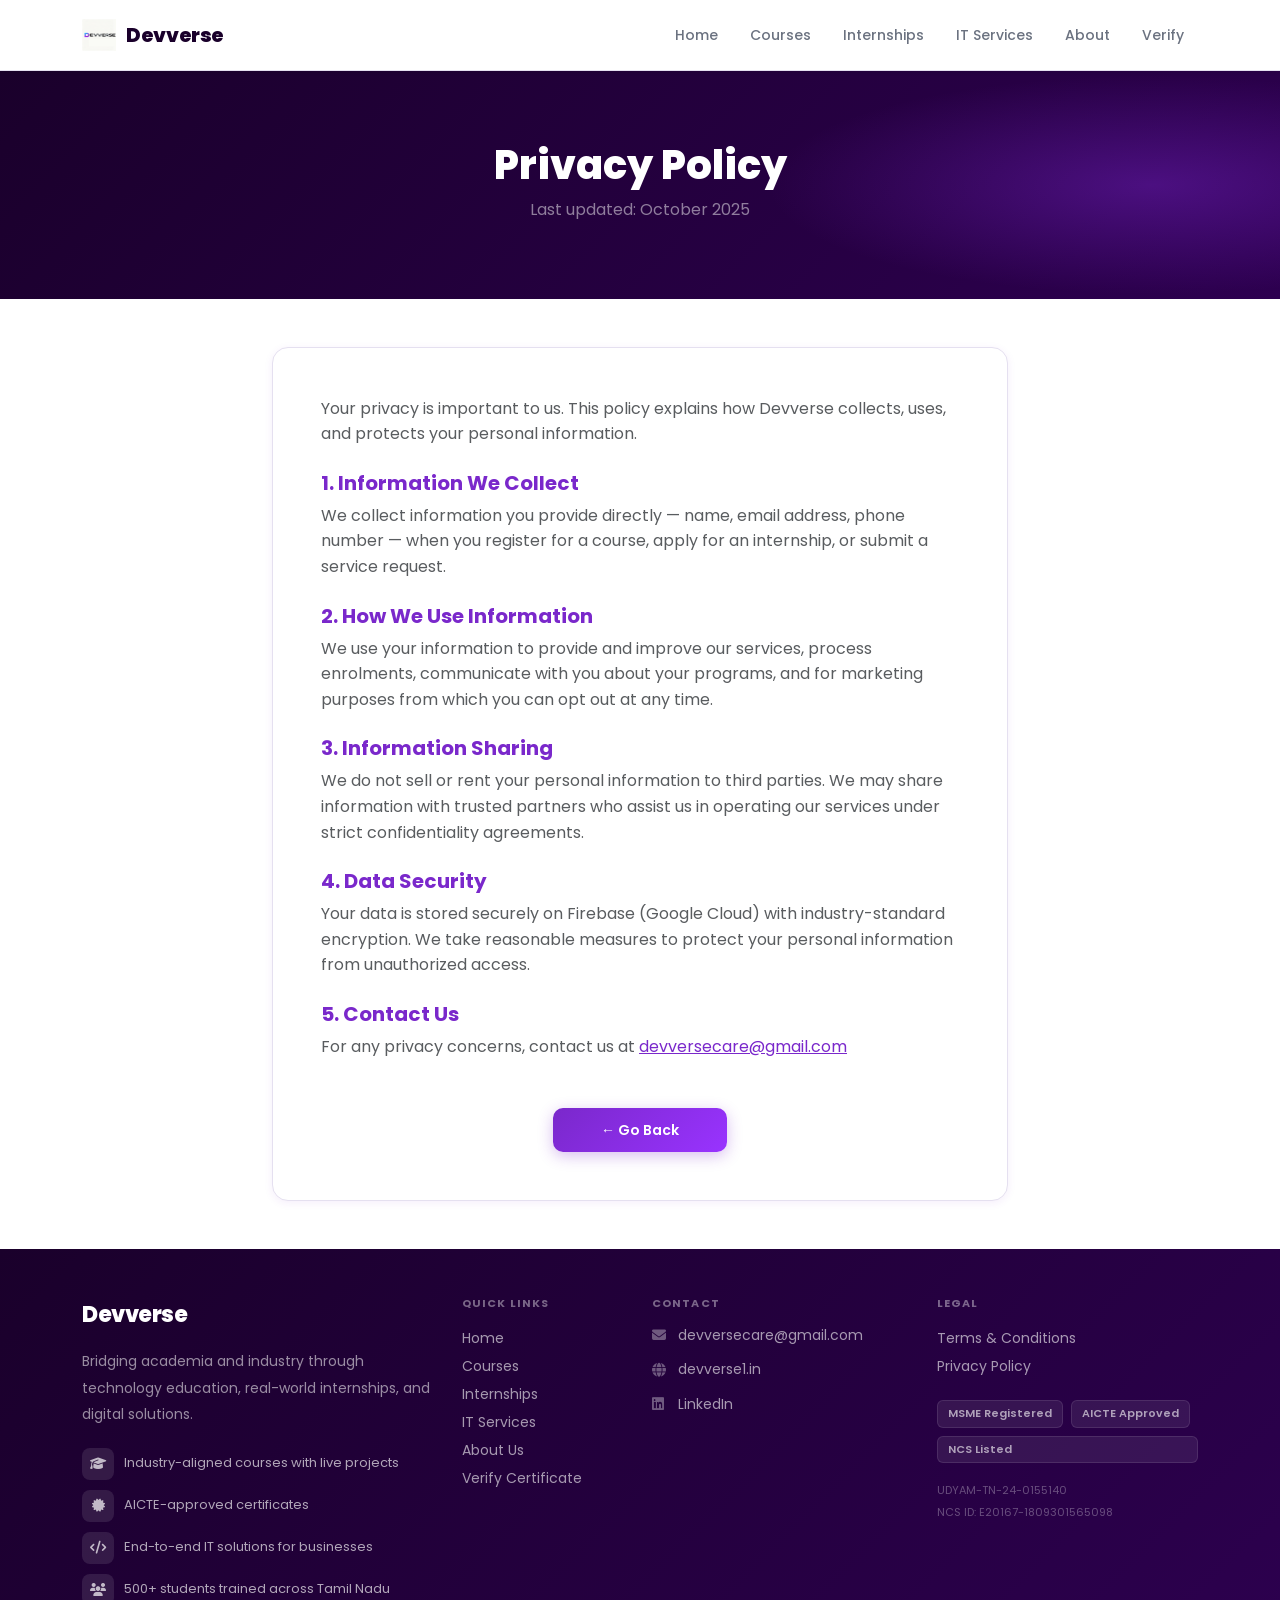
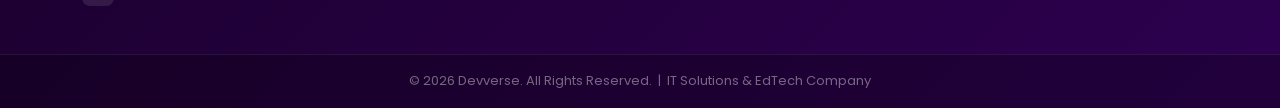
<file: privacy.html>
<!DOCTYPE html>
<html lang="en">
<head>
  <link rel="canonical" href="https://devverse1.in/privacy">
  <meta charset="UTF-8"><meta name="viewport" content="width=device-width, initial-scale=1.0">
  <title>Privacy Policy — Devverse</title>
  <link rel="icon" type="image/png" href="assets/favicon.png">
  <link href="https://cdn.jsdelivr.net/npm/bootstrap@5.3.3/dist/css/bootstrap.min.css" rel="stylesheet">
  <link rel="stylesheet" href="https://cdnjs.cloudflare.com/ajax/libs/font-awesome/6.5.2/css/all.min.css"/>
  <link rel="stylesheet" href="css/style.css">
</head>
<body>
<div id="navbar-placeholder"></div>
<header class="page-header">
  <div class="container text-center position-relative">
    <h1 class="fw-800" style="font-weight:800">Privacy Policy</h1>
    <p style="opacity:0.7">Last updated: October 2025</p>
  </div>
</header>
<section class="py-5">
  <div class="container">
    <div class="row justify-content-center">
      <div class="col-lg-8">
        <div class="bg-white p-5 rounded-4" style="box-shadow:var(--shadow-sm);border:1px solid var(--border)">
          <p class="text-muted">Your privacy is important to us. This policy explains how Devverse collects, uses, and protects your personal information.</p>
          <h5 class="mt-4" style="font-weight:700;color:var(--purple)">1. Information We Collect</h5>
          <p class="text-muted">We collect information you provide directly — name, email address, phone number — when you register for a course, apply for an internship, or submit a service request.</p>
          <h5 class="mt-4" style="font-weight:700;color:var(--purple)">2. How We Use Information</h5>
          <p class="text-muted">We use your information to provide and improve our services, process enrolments, communicate with you about your programs, and for marketing purposes from which you can opt out at any time.</p>
          <h5 class="mt-4" style="font-weight:700;color:var(--purple)">3. Information Sharing</h5>
          <p class="text-muted">We do not sell or rent your personal information to third parties. We may share information with trusted partners who assist us in operating our services under strict confidentiality agreements.</p>
          <h5 class="mt-4" style="font-weight:700;color:var(--purple)">4. Data Security</h5>
          <p class="text-muted">Your data is stored securely on Firebase (Google Cloud) with industry-standard encryption. We take reasonable measures to protect your personal information from unauthorized access.</p>
          <h5 class="mt-4" style="font-weight:700;color:var(--purple)">5. Contact Us</h5>
          <p class="text-muted">For any privacy concerns, contact us at <a href="mailto:devversecare@gmail.com" style="color:var(--purple)">devversecare@gmail.com</a></p>
          <div class="text-center mt-5">
            <button onclick="history.back()" class="btn-purple px-5">← Go Back</button>
          </div>
        </div>
      </div>
    </div>
  </div>
</section>
<div id="footer-placeholder"></div>
<script src="https://cdn.jsdelivr.net/npm/bootstrap@5.3.3/dist/js/bootstrap.bundle.min.js"></script>
<script type="module">
import { injectNav, injectFooter } from './js/shared.js';
injectNav(''); injectFooter();
</script>
</body>
</html>
</file>
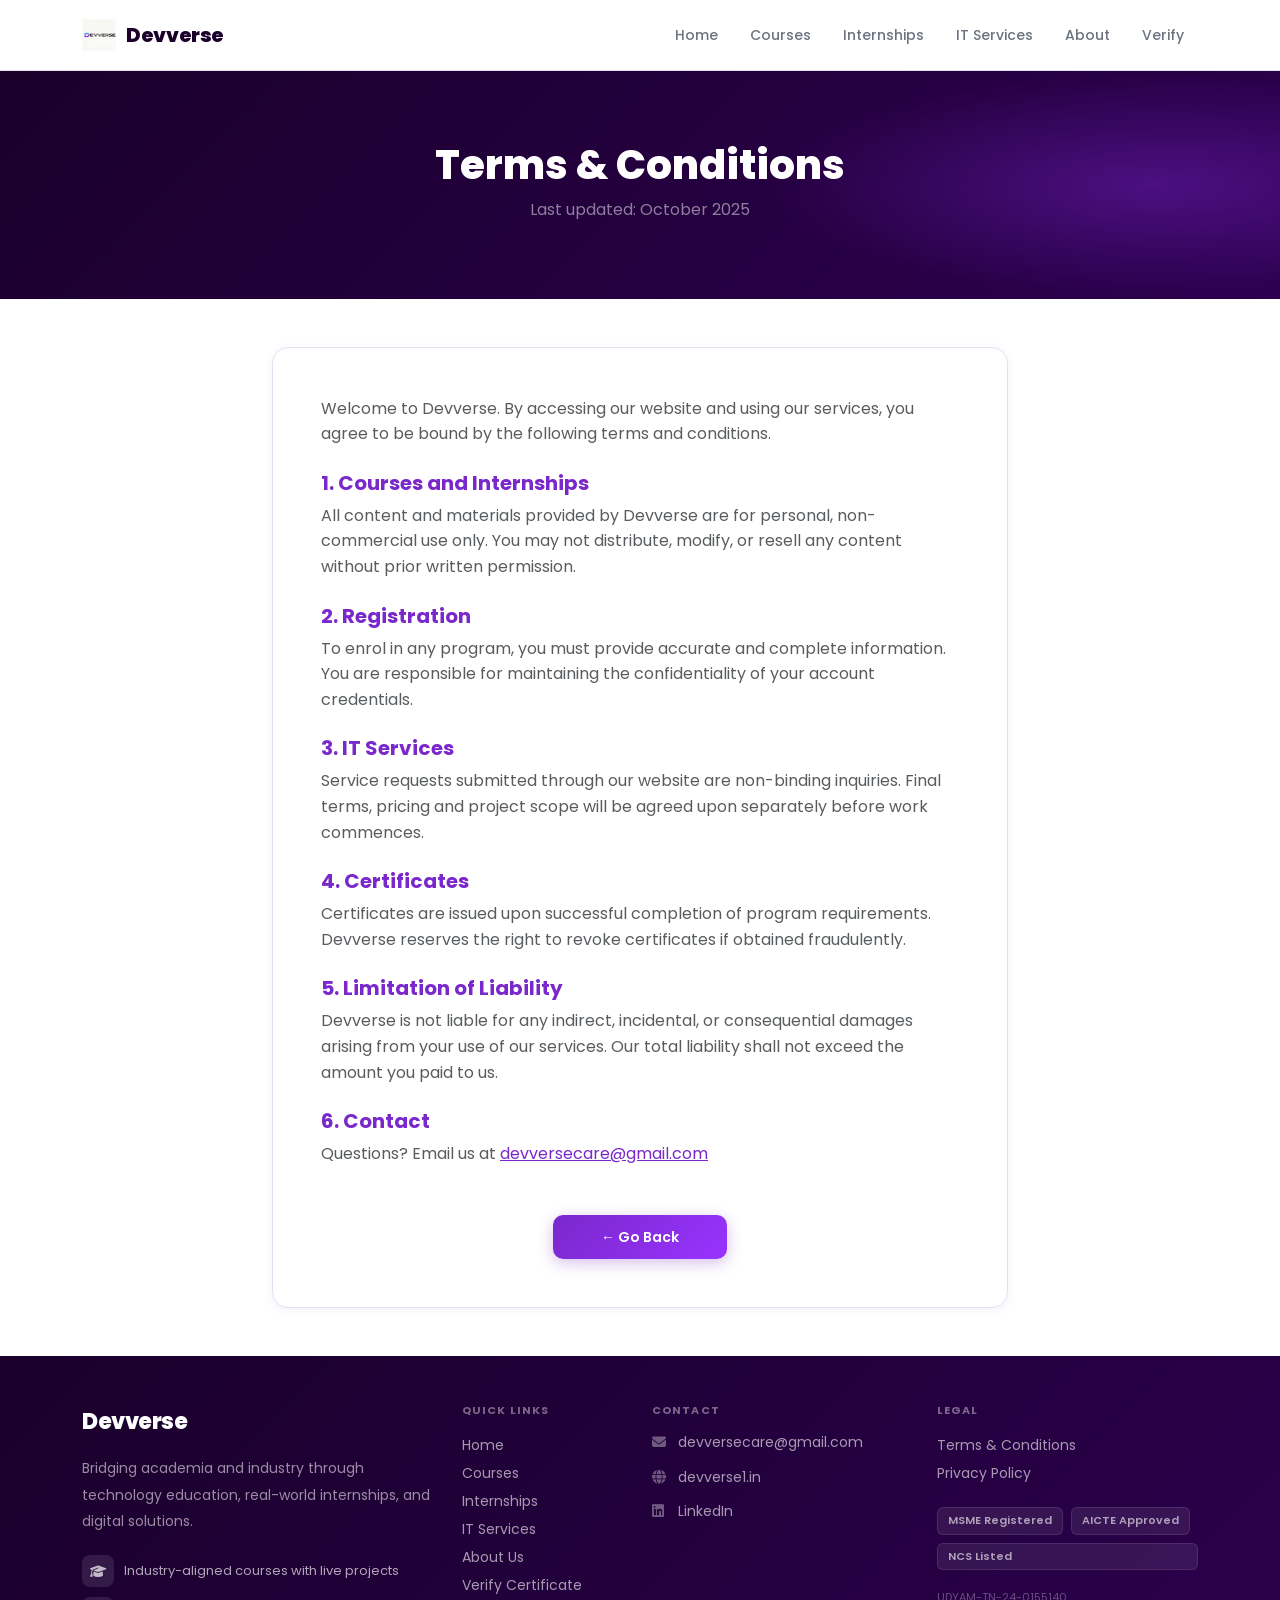
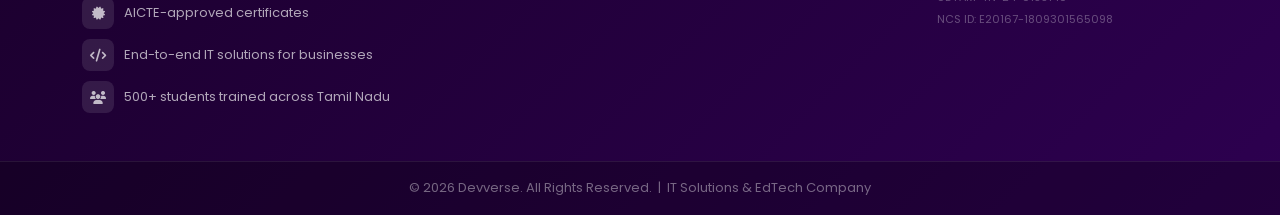
<file: terms.html>
<!DOCTYPE html>
<html lang="en">
<head>
  <link rel="canonical" href="https://devverse1.in/terms">
  <meta charset="UTF-8"><meta name="viewport" content="width=device-width, initial-scale=1.0">
  <title>Terms & Conditions — Devverse</title>
  <link rel="icon" type="image/png" href="assets/favicon.png">
  <link href="https://cdn.jsdelivr.net/npm/bootstrap@5.3.3/dist/css/bootstrap.min.css" rel="stylesheet">
  <link rel="stylesheet" href="https://cdnjs.cloudflare.com/ajax/libs/font-awesome/6.5.2/css/all.min.css"/>
  <link rel="stylesheet" href="css/style.css">
</head>
<body>
<div id="navbar-placeholder"></div>
<header class="page-header">
  <div class="container text-center position-relative">
    <h1 class="fw-800" style="font-weight:800">Terms & Conditions</h1>
    <p style="opacity:0.7">Last updated: October 2025</p>
  </div>
</header>
<section class="py-5">
  <div class="container">
    <div class="row justify-content-center">
      <div class="col-lg-8">
        <div class="bg-white p-5 rounded-4" style="box-shadow:var(--shadow-sm);border:1px solid var(--border)">
          <p class="text-muted">Welcome to Devverse. By accessing our website and using our services, you agree to be bound by the following terms and conditions.</p>
          <h5 class="mt-4" style="font-weight:700;color:var(--purple)">1. Courses and Internships</h5>
          <p class="text-muted">All content and materials provided by Devverse are for personal, non-commercial use only. You may not distribute, modify, or resell any content without prior written permission.</p>
          <h5 class="mt-4" style="font-weight:700;color:var(--purple)">2. Registration</h5>
          <p class="text-muted">To enrol in any program, you must provide accurate and complete information. You are responsible for maintaining the confidentiality of your account credentials.</p>
          <h5 class="mt-4" style="font-weight:700;color:var(--purple)">3. IT Services</h5>
          <p class="text-muted">Service requests submitted through our website are non-binding inquiries. Final terms, pricing and project scope will be agreed upon separately before work commences.</p>
          <h5 class="mt-4" style="font-weight:700;color:var(--purple)">4. Certificates</h5>
          <p class="text-muted">Certificates are issued upon successful completion of program requirements. Devverse reserves the right to revoke certificates if obtained fraudulently.</p>
          <h5 class="mt-4" style="font-weight:700;color:var(--purple)">5. Limitation of Liability</h5>
          <p class="text-muted">Devverse is not liable for any indirect, incidental, or consequential damages arising from your use of our services. Our total liability shall not exceed the amount you paid to us.</p>
          <h5 class="mt-4" style="font-weight:700;color:var(--purple)">6. Contact</h5>
          <p class="text-muted">Questions? Email us at <a href="mailto:devversecare@gmail.com" style="color:var(--purple)">devversecare@gmail.com</a></p>
          <div class="text-center mt-5">
            <button onclick="history.back()" class="btn-purple px-5">← Go Back</button>
          </div>
        </div>
      </div>
    </div>
  </div>
</section>
<div id="footer-placeholder"></div>
<script src="https://cdn.jsdelivr.net/npm/bootstrap@5.3.3/dist/js/bootstrap.bundle.min.js"></script>
<script type="module">
import { injectNav, injectFooter } from './js/shared.js';
injectNav(''); injectFooter();
</script>
</body>
</html>
</file>
<file: css/style.css>
@import url('https://fonts.googleapis.com/css2?family=Poppins:wght@300;400;500;600;700;800&display=swap');

:root {
  --purple:       #7A28CB;
  --purple-dark:  #1a002b;
  --purple-deep:  #2d0050;
  --purple-mid:   #9933FF;
  --purple-light: #f0e8ff;
  --purple-pale:  #F9F6FF;
  --white:        #ffffff;
  --text:         #1a1a2e;
  --text-muted:   #6b7280;
  --border:       #e5e0f0;
  --grad:         linear-gradient(135deg, #7A28CB 0%, #9933FF 100%);
  --grad-dark:    linear-gradient(135deg, #1a002b 0%, #2d0050 100%);
  --shadow-sm:    0 2px 8px rgba(122,40,203,0.08);
  --shadow-md:    0 8px 30px rgba(122,40,203,0.14);
  --shadow-lg:    0 20px 60px rgba(122,40,203,0.18);
  --radius:       14px;
  --radius-lg:    20px;
}

*, *::before, *::after { box-sizing: border-box; margin: 0; padding: 0; }

body {
  font-family: 'Poppins', sans-serif;
  background: var(--white);
  color: var(--text);
  line-height: 1.6;
  -webkit-font-smoothing: antialiased;
}

/* ── SCROLLBAR ── */
::-webkit-scrollbar { width: 5px; }
::-webkit-scrollbar-track { background: var(--purple-pale); }
::-webkit-scrollbar-thumb { background: var(--purple); border-radius: 4px; }

/* ── TYPOGRAPHY ── */
.text-gradient {
  background: var(--grad);
  -webkit-background-clip: text;
  -webkit-text-fill-color: transparent;
  background-clip: text;
}
.section-label {
  display: inline-flex; align-items: center; gap: 6px;
  background: var(--purple-light);
  color: var(--purple);
  font-size: 12px; font-weight: 600;
  letter-spacing: 0.08em; text-transform: uppercase;
  padding: 5px 14px; border-radius: 20px;
  margin-bottom: 14px;
}
.section-title { font-size: clamp(1.6rem, 3vw, 2.2rem); font-weight: 800; color: var(--text); margin-bottom: 10px; }
.section-sub { color: var(--text-muted); font-size: 15px; max-width: 560px; margin: 0 auto; }

/* ── NAVBAR ── */
.navbar {
  background: var(--white) !important;
  border-bottom: 1px solid var(--border);
  padding: 14px 0;
}
.navbar-brand { display: flex; align-items: center; gap: 10px; text-decoration: none; }
.navbar-brand img { height: 32px; width: auto; }
.navbar-brand .brand-text { font-weight: 800; font-size: 20px; color: var(--purple-dark); letter-spacing: -0.02em; }
.nav-link { color: var(--text-muted) !important; font-weight: 500; font-size: 14px; padding: 8px 14px !important; border-radius: 8px; transition: all 0.2s; }
.nav-link:hover, .nav-link.active { color: var(--purple) !important; background: var(--purple-light); }
.navbar-toggler { border: 1.5px solid var(--border); }

/* ── BUTTONS ── */
.btn-purple {
  background: var(--grad); color: white; border: none;
  border-radius: 10px; padding: 11px 26px;
  font-family: 'Poppins', sans-serif; font-weight: 600; font-size: 14px;
  cursor: pointer; transition: all 0.25s;
  box-shadow: 0 4px 15px rgba(122,40,203,0.3);
}
.btn-purple:hover { transform: translateY(-2px); box-shadow: 0 8px 25px rgba(122,40,203,0.4); color: white; }
.btn-purple:disabled { opacity: 0.6; cursor: not-allowed; transform: none; }

.btn-outline-purple {
  background: transparent; color: var(--purple);
  border: 2px solid var(--purple); border-radius: 10px;
  padding: 9px 24px; font-weight: 600; font-size: 14px;
  font-family: 'Poppins', sans-serif; cursor: pointer; transition: all 0.25s;
}
.btn-outline-purple:hover { background: var(--purple); color: white; }

.btn-white {
  background: white; color: var(--purple);
  border: none; border-radius: 10px;
  padding: 11px 26px; font-weight: 700; font-size: 14px;
  font-family: 'Poppins', sans-serif; cursor: pointer; transition: all 0.25s;
  box-shadow: 0 4px 15px rgba(0,0,0,0.15);
}
.btn-white:hover { transform: translateY(-2px); box-shadow: 0 8px 25px rgba(0,0,0,0.2); color: var(--purple); }

.btn-outline-white {
  background: transparent; color: white;
  border: 2px solid rgba(255,255,255,0.7); border-radius: 10px;
  padding: 9px 24px; font-weight: 600; font-size: 14px;
  font-family: 'Poppins', sans-serif; cursor: pointer; transition: all 0.25s;
}
.btn-outline-white:hover { background: white; color: var(--purple); border-color: white; }

/* Legacy alias */
.btn-primary-gradient { @extend .btn-purple; }

/* ── HERO ── */
.hero-section {
  background: var(--grad-dark);
  padding: 100px 0 90px;
  position: relative; overflow: hidden;
}
.hero-section::before {
  content: '';
  position: absolute; inset: 0;
  background:
    radial-gradient(ellipse 60% 50% at 80% 20%, rgba(153,51,255,0.25) 0%, transparent 60%),
    radial-gradient(ellipse 40% 60% at 10% 80%, rgba(122,40,203,0.2) 0%, transparent 60%);
  pointer-events: none;
}
.hero-badge {
  display: inline-flex; align-items: center; gap: 8px;
  background: rgba(255,255,255,0.12);
  backdrop-filter: blur(10px);
  border: 1px solid rgba(255,255,255,0.2);
  color: white; border-radius: 30px;
  padding: 7px 18px; font-size: 12px; font-weight: 600;
  letter-spacing: 0.05em; margin-bottom: 24px;
}

/* ── PAGE HEADER ── */
.page-header {
  background: var(--grad-dark);
  padding: 70px 0 60px;
  position: relative; overflow: hidden;
}
.page-header::before {
  content: '';
  position: absolute; inset: 0;
  background: radial-gradient(ellipse 50% 80% at 90% 50%, rgba(153,51,255,0.3) 0%, transparent 60%);
  pointer-events: none;
}
.page-header h1 { color: white; }
.page-header p { color: rgba(255,255,255,0.7); }
.page-header .badge { background: rgba(255,255,255,0.15) !important; color: white; border: 1px solid rgba(255,255,255,0.2); }

/* ── CARDS ── */
.card-base {
  background: white;
  border: 1px solid var(--border);
  border-radius: var(--radius-lg);
  transition: all 0.3s ease;
  overflow: hidden;
}
.card-base:hover {
  border-color: rgba(122,40,203,0.25);
  box-shadow: var(--shadow-md);
  transform: translateY(-4px);
}

/* Service Cards */
.service-card {
  background: white; border-radius: var(--radius-lg);
  border: 1px solid var(--border); padding: 32px 24px;
  text-align: center; transition: all 0.3s;
  height: 100%;
}
.service-card:hover { border-color: rgba(122,40,203,0.3); box-shadow: var(--shadow-md); transform: translateY(-6px); }
.service-icon {
  width: 68px; height: 68px; border-radius: 18px;
  background: var(--grad); color: white;
  display: flex; align-items: center; justify-content: center;
  font-size: 26px; margin: 0 auto 18px;
  box-shadow: 0 8px 20px rgba(122,40,203,0.3);
}

/* Course Cards */
.course-card {
  background: white; border-radius: var(--radius-lg);
  border: 1px solid var(--border);
  overflow: hidden; transition: all 0.3s; height: 100%;
}
.course-card:hover { border-color: rgba(122,40,203,0.3); box-shadow: var(--shadow-md); transform: translateY(-6px); }
.course-card-img {
  height: 160px;
  display: flex; align-items: center; justify-content: center;
  position: relative;
}
.course-card-img i { font-size: 3rem; color: white; filter: drop-shadow(0 4px 8px rgba(0,0,0,0.2)); }

/* Feature / Info Cards */
.feature-card, .info-card {
  background: white; border-radius: var(--radius-lg);
  border: 1px solid var(--border); padding: 32px 24px;
  text-align: center; transition: all 0.3s; height: 100%;
}
.feature-card:hover, .info-card:hover { border-color: rgba(122,40,203,0.3); box-shadow: var(--shadow-md); transform: translateY(-4px); }
.icon-circle {
  width: 68px; height: 68px; border-radius: 18px;
  background: var(--grad); color: white;
  display: flex; align-items: center; justify-content: center;
  font-size: 26px; margin: 0 auto 18px;
  box-shadow: 0 8px 20px rgba(122,40,203,0.3);
}

/* IT Service Cards */
.it-service-card {
  background: white; border-radius: var(--radius-lg);
  border: 1px solid var(--border); padding: 28px;
  transition: all 0.3s; height: 100%; position: relative;
}
.it-service-card:hover { border-color: rgba(122,40,203,0.3); box-shadow: var(--shadow-md); transform: translateY(-4px); }
.it-service-card .service-badge {
  position: absolute; top: 16px; right: 16px;
  background: var(--grad); color: white;
  font-size: 10px; font-weight: 700; letter-spacing: 0.06em;
  padding: 3px 10px; border-radius: 20px; text-transform: uppercase;
}
.it-service-card .icon-wrap {
  width: 56px; height: 56px; border-radius: 14px;
  background: var(--purple-light);
  display: flex; align-items: center; justify-content: center;
  font-size: 24px; color: var(--purple); margin-bottom: 16px;
}
.tag {
  display: inline-block;
  background: var(--purple-light); color: var(--purple);
  font-size: 11px; font-weight: 600;
  padding: 3px 10px; border-radius: 20px; margin: 2px;
}

/* Testimonial Cards */
.testimonial-card {
  background: white; border-radius: var(--radius-lg);
  border: 1px solid var(--border); padding: 28px;
  transition: all 0.3s; height: 100%;
}
.testimonial-card:hover { border-color: rgba(122,40,203,0.3); box-shadow: var(--shadow-md); transform: translateY(-4px); }
.testimonial-avatar {
  width: 48px; height: 48px; border-radius: 50%;
  background: var(--grad); color: white;
  display: flex; align-items: center; justify-content: center;
  font-weight: 700; font-size: 15px; flex-shrink: 0;
}
.stars { color: #f59e0b; font-size: 13px; }

/* ── STATS ── */
.stats-section { background: var(--grad-dark); padding: 64px 0; }
.stat-item h2 { font-size: clamp(2.2rem, 4vw, 3rem); font-weight: 800; color: white; line-height: 1; margin-bottom: 6px; }
.stat-item p { color: rgba(255,255,255,0.65); font-size: 14px; margin: 0; }

/* ── SEARCH ── */
.search-wrap {
  display: flex; align-items: center; gap: 10px;
  background: white; border: 1.5px solid var(--border);
  border-radius: 12px; padding: 4px 16px;
  transition: border-color 0.2s;
}
.search-wrap:focus-within { border-color: var(--purple); box-shadow: 0 0 0 3px rgba(122,40,203,0.08); }
.search-wrap input { border: none; outline: none; font-family: 'Poppins', sans-serif; font-size: 14px; padding: 10px 0; flex: 1; background: transparent; }
.search-wrap i { color: var(--text-muted); }

/* Filter Buttons */
.filter-btn {
  border: 1.5px solid var(--border); background: white;
  color: var(--text-muted); border-radius: 10px;
  padding: 7px 18px; font-size: 13px; font-weight: 500;
  cursor: pointer; font-family: 'Poppins', sans-serif;
  transition: all 0.2s;
}
.filter-btn:hover { border-color: var(--purple); color: var(--purple); }
.filter-btn.active { background: var(--grad); color: white; border-color: transparent; box-shadow: 0 4px 12px rgba(122,40,203,0.25); }

/* ── FORMS ── */
.form-field {
  width: 100%; padding: 12px 16px;
  border: 1.5px solid var(--border); border-radius: 10px;
  font-family: 'Poppins', sans-serif; font-size: 14px;
  outline: none; transition: border-color 0.2s, box-shadow 0.2s;
  background: white; color: var(--text);
}
.form-field:focus { border-color: var(--purple); box-shadow: 0 0 0 3px rgba(122,40,203,0.08); }
.form-field::placeholder { color: #b0aab8; }
select.form-field { cursor: pointer; }
textarea.form-field { resize: vertical; min-height: 90px; }
.form-label { font-size: 13px; font-weight: 600; color: var(--text); margin-bottom: 6px; display: block; }
.required { color: #e11d48; }

/* ── APPLICATION MODAL ── */
.app-modal-overlay {
  position: fixed; inset: 0;
  background: rgba(26,0,43,0.7);
  backdrop-filter: blur(6px);
  z-index: 9999;
  display: flex; align-items: center; justify-content: center;
  opacity: 0; pointer-events: none; transition: opacity 0.25s;
}
.app-modal-overlay.active { opacity: 1; pointer-events: all; }
.app-modal {
  background: white; border-radius: var(--radius-lg);
  width: min(580px, calc(100vw - 24px));
  max-height: 90vh; overflow-y: auto;
  padding: 36px;
  box-shadow: 0 30px 80px rgba(0,0,0,0.3);
  transform: translateY(20px); transition: transform 0.3s;
}
.app-modal-overlay.active .app-modal { transform: translateY(0); }
.modal-header-bar { display: flex; justify-content: space-between; align-items: flex-start; margin-bottom: 24px; }
.modal-close {
  width: 36px; height: 36px; border-radius: 50%;
  background: var(--purple-light); border: none;
  color: var(--purple); cursor: pointer; font-size: 16px;
  display: flex; align-items: center; justify-content: center;
  flex-shrink: 0; transition: all 0.2s;
}
.modal-close:hover { background: var(--purple); color: white; }
.modal-title { font-size: 20px; font-weight: 800; color: var(--text); }
.modal-sub { font-size: 13px; color: var(--text-muted); margin-top: 4px; }
.modal-success { text-align: center; padding: 20px 0; display: none; }
.modal-success .success-icon { font-size: 60px; margin-bottom: 16px; }

/* ── VERIFY ── */
.verify-hero { background: var(--grad-dark); padding: 70px 0 100px; position: relative; overflow: hidden; }
.verify-hero::before { content: ''; position: absolute; inset: 0; background: radial-gradient(ellipse 50% 80% at 90% 30%, rgba(153,51,255,0.3) 0%, transparent 60%); pointer-events: none; }
.verify-card {
  max-width: 560px; margin: -60px auto 0;
  background: white; border-radius: var(--radius-lg);
  padding: 40px; box-shadow: 0 20px 60px rgba(122,40,203,0.15);
  border: 1px solid var(--border); position: relative; z-index: 2;
}
.result-card { border-radius: var(--radius); padding: 28px; margin-top: 24px; }
.result-card.success { background: linear-gradient(135deg, #f0fff8, #f0e8ff); border: 2px solid #22c55e; }
.result-card.error { background: #fff5f5; border: 2px solid #ef4444; }
.result-icon { font-size: 52px; margin-bottom: 12px; }
.detail-row { display: flex; justify-content: space-between; padding: 11px 0; border-bottom: 1px solid var(--border); flex-wrap: wrap; gap: 6px; }
.detail-row:last-child { border-bottom: none; }
.detail-label { font-weight: 600; color: var(--text-muted); font-size: 13px; }
.detail-value { font-size: 13px; color: var(--text); text-align: right; font-weight: 500; }
.verify-badge { display: inline-flex; align-items: center; gap: 6px; background: var(--grad); color: white; padding: 5px 14px; border-radius: 20px; font-size: 12px; font-weight: 600; margin: 10px auto; }
.share-buttons { display: flex; gap: 8px; flex-wrap: wrap; justify-content: center; margin-top: 16px; }
.share-btn { display: inline-flex; align-items: center; gap: 6px; padding: 8px 16px; border-radius: 8px; font-size: 12px; font-weight: 600; border: none; cursor: pointer; transition: all 0.2s; font-family: 'Poppins', sans-serif; }
.share-btn.linkedin { background: #0077b5; color: white; }
.share-btn.twitter { background: #1da1f2; color: white; }
.share-btn.copy { background: #6b7280; color: white; }
.share-btn:hover { opacity: 0.85; transform: translateY(-1px); }

/* ── CERTIFICATE FRAME ── */
.certificate-frame { border-radius: var(--radius); overflow: hidden; box-shadow: var(--shadow-md); background: white; padding: 14px; transition: all 0.3s; }
.certificate-frame:hover { box-shadow: var(--shadow-lg); transform: translateY(-4px); }
.certificate-img { width: 100%; height: auto; border-radius: 8px; display: block; }

/* ── CTA SECTION ── */
.cta-section { background: var(--grad-dark); padding: 80px 0; position: relative; overflow: hidden; }
.cta-section::before { content: ''; position: absolute; inset: 0; background: radial-gradient(ellipse 60% 80% at 20% 50%, rgba(122,40,203,0.3) 0%, transparent 60%); pointer-events: none; }

/* ── FOOTER ── */
.footer-section { background: var(--grad-dark); }
.footer-link { color: rgba(255,255,255,0.6); text-decoration: none; font-size: 14px; line-height: 2; display: block; transition: all 0.2s; }
.footer-link:hover { color: white; padding-left: 4px; }
.footer-bottom { background: rgba(0,0,0,0.25); border-top: 1px solid rgba(255,255,255,0.08); }
.footer-logo { font-weight: 800; font-size: 22px; color: white; letter-spacing: -0.02em; }

/* ── ADMIN ── */
.admin-login-wrap { min-height: 100vh; display: flex; align-items: center; justify-content: center; background: var(--grad-dark); }
.admin-login-card { background: white; border-radius: var(--radius-lg); padding: 48px 40px; width: 420px; box-shadow: 0 30px 80px rgba(0,0,0,0.35); }
.admin-sidebar {
  width: 240px; background: var(--grad-dark);
  min-height: 100vh; position: fixed; top: 0; left: 0; z-index: 100;
  border-right: 1px solid rgba(255,255,255,0.06);
}
.admin-sidebar .nav-link { color: rgba(255,255,255,0.65); padding: 11px 18px !important; border-radius: 10px; margin: 1px 8px; font-size: 13.5px; display: flex; align-items: center; gap: 10px; transition: all 0.2s; }
.admin-sidebar .nav-link:hover { background: rgba(255,255,255,0.08); color: white !important; }
.admin-sidebar .nav-link.active { background: rgba(255,255,255,0.12); color: white !important; }
.admin-sidebar .brand { padding: 22px 18px; border-bottom: 1px solid rgba(255,255,255,0.08); }
.admin-main { margin-left: 240px; padding: 30px 32px; min-height: 100vh; background: var(--purple-pale); }
.admin-card { background: white; border-radius: var(--radius); padding: 24px; box-shadow: var(--shadow-sm); margin-bottom: 20px; border: 1px solid var(--border); }
.admin-stat { background: white; border-radius: var(--radius); padding: 22px; border: 1px solid var(--border); border-top: 3px solid var(--purple); }
.input-admin { width: 100%; padding: 11px 14px; border: 1.5px solid var(--border); border-radius: 10px; font-family: 'Poppins', sans-serif; font-size: 14px; outline: none; transition: border-color 0.2s; color: var(--text); }
.input-admin:focus { border-color: var(--purple); box-shadow: 0 0 0 3px rgba(122,40,203,0.08); }
.form-label-admin { font-size: 12px; font-weight: 600; color: var(--text-muted); margin-bottom: 6px; display: block; text-transform: uppercase; letter-spacing: 0.05em; }
.table-admin { width: 100%; border-collapse: collapse; font-size: 14px; }
.table-admin th { background: var(--purple-pale); color: var(--text-muted); font-size: 11px; font-weight: 700; letter-spacing: 0.08em; text-transform: uppercase; padding: 12px 14px; text-align: left; border-bottom: 1px solid var(--border); }
.table-admin td { padding: 13px 14px; border-bottom: 1px solid var(--border); color: var(--text); vertical-align: middle; }
.table-admin tr:last-child td { border-bottom: none; }
.table-admin tr:hover td { background: var(--purple-pale); }
.badge-open { background: #fef3c7; color: #92400e; border-radius: 20px; padding: 3px 12px; font-size: 11px; font-weight: 600; }
.badge-progress { background: var(--purple-light); color: var(--purple); border-radius: 20px; padding: 3px 12px; font-size: 11px; font-weight: 600; }
.badge-done { background: #d1fae5; color: #065f46; border-radius: 20px; padding: 3px 12px; font-size: 11px; font-weight: 600; }

/* ── TOAST ── */
.toast-msg { position: fixed; bottom: 24px; right: 24px; background: var(--purple-dark); color: white; padding: 14px 22px; border-radius: 12px; font-size: 14px; z-index: 99999; opacity: 0; transition: opacity 0.3s; pointer-events: none; box-shadow: var(--shadow-lg); }
.toast-msg.show { opacity: 1; }

/* ── ANIMATIONS ── */
@keyframes fadeInUp { from { opacity: 0; transform: translateY(28px); } to { opacity: 1; transform: translateY(0); } }
.page-enter { animation: fadeInUp 0.5s ease; }

/* ── RESPONSIVE ── */
@media (max-width: 768px) {
  .hero-section { padding: 70px 0 60px; }
  .page-header { padding: 50px 0 40px; }
  .admin-sidebar { display: none; }
  .admin-main { margin-left: 0; padding: 16px; }
  .verify-card { margin: -30px 16px 0; padding: 24px; }
  .app-modal { padding: 24px; }
  .admin-login-card { width: calc(100vw - 32px); padding: 32px 24px; }
}
</file>
